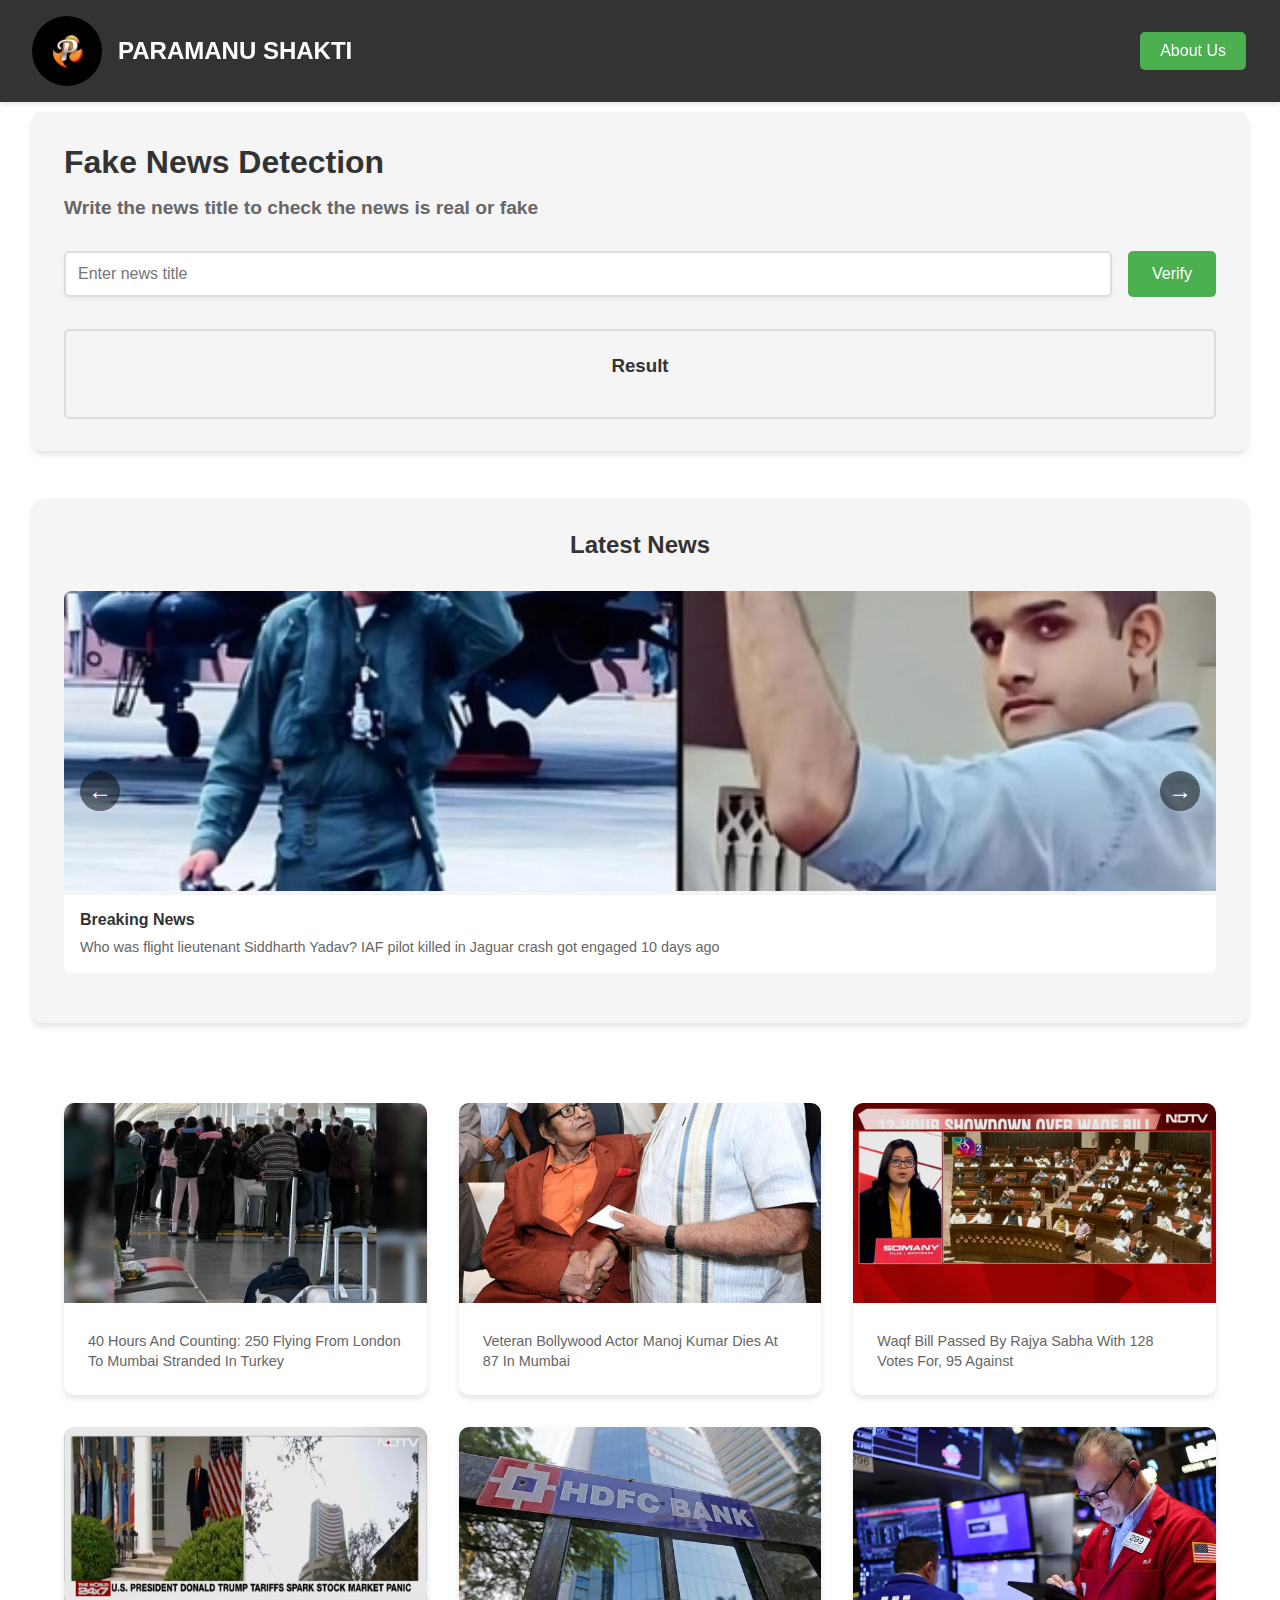
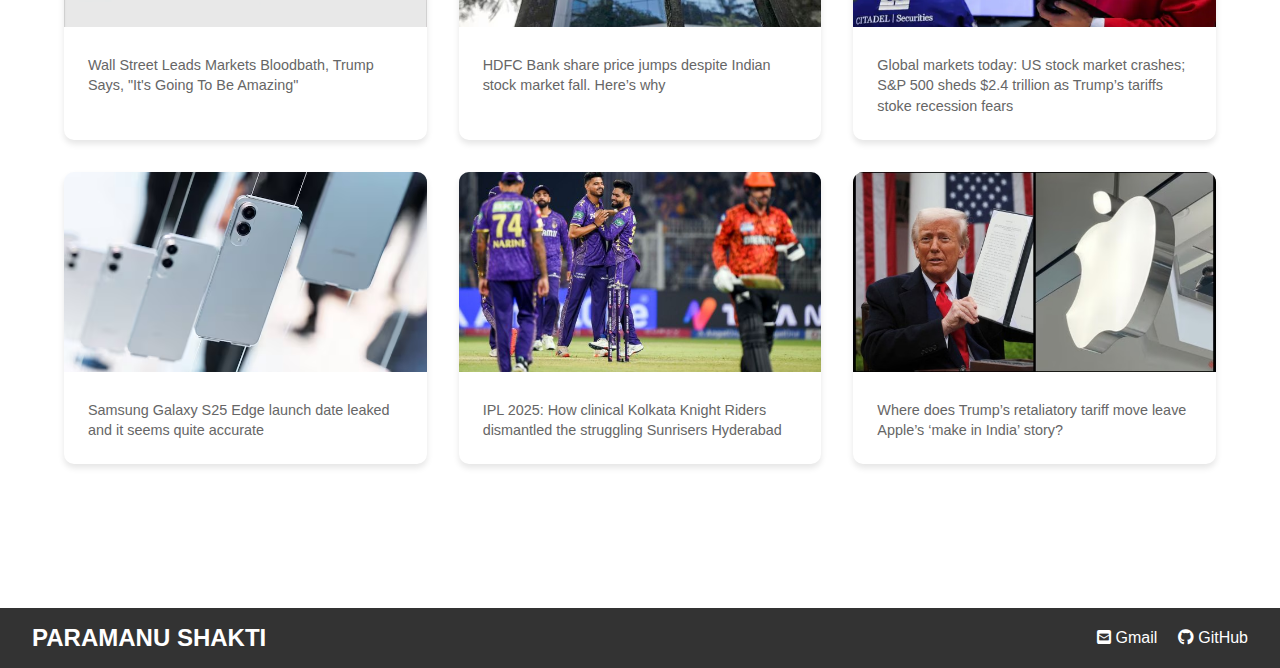
<file: Hakethon SIT/index.html>
<!DOCTYPE html>
<html lang="en">
<head>
    <meta charset="UTF-8">
    <meta name="viewport" content="width=device-width, initial-scale=1.0">
    <title>Fake News Detection</title>
    <link rel="stylesheet" href="https://cdnjs.cloudflare.com/ajax/libs/font-awesome/6.7.2/css/all.min.css">
    <link rel="stylesheet" href="style.css">
    <script defer src="script.js"></script>
</head>
<body>
    <header>
        <div class="header-left">
            <div class="logo">
                <img src="logo1.png" alt="Parmanu Sakti Logo" style="width: 100%; height: 100%; object-fit: cover; border-radius: 50%;">
            </div>
            <div class="title">PARAMANU SHAKTI</div>
        </div>
        <a href="about.html" class="about-btn">About Us</a>
    </header>

    <main>
        <div class="detection-section">
            <h1>Fake News Detection</h1>
            <h2>Write the news title to check the news is real or fake</h2>
            <div class="input-group">
                <input type="text" placeholder="Enter news title" id="news-title" required>
                <button class="verify-btn">Verify</button>
            </div>
            <div class="result-section">
                <h3>Result</h3>
                <div id="result"></div>
            </div>
        </div>


        <div class="news-section">
            <h3>Latest News</h3>
            <div class="slider-container">
                <div class="slider-buttons">
                    <button class="slider-btn" onclick="prevSlide()">←</button>
                    <button class="slider-btn" onclick="nextSlide()">→</button>
                </div>
                <div class="slider">
                    <div class="slide">
                        <a href="https://www.hindustantimes.com/india-news/who-was-flight-lieutenant-siddharth-yadav-iaf-pilot-killed-in-jaguar-crash-got-engaged-10-days-ago-101743740863179.html"><img src="./News-images/top1news.jpg" alt="News 1">
                        <div class="slide-description">
                            <h4>Breaking News</h4>
                            <p>Who was flight lieutenant Siddharth Yadav? IAF pilot killed in Jaguar crash got engaged 10 days ago</p></a>
                        </div>
                    </div>
                    <div class="slide">
                        <a href="https://www.hindustantimes.com/business/your-favourite-iphone-model-could-get-costlier-by-43-because-of-donald-trumps-liberation-day-tariffs-101743728887344.html">
                        <img src="./News-images/top2news.jpg" alt="News 2">
                        <div class="slide-description">
                            <h4>Breaking News</h4>
                            <p>Your favourite Apple iPhones could get costlier by 43% due to Trump's 'Liberation Day' tariffs | Check details</p></a>
                        
                        </div>
                    </div>
                    <div class="slide">
                        <a href="https://www.hindustantimes.com/trending/passenger-bites-flight-attendant-during-heated-dispute-over-body-odour-delaying-flight-by-two-hours-101743747137348.html">
                        <img src="./News-images/top3news.jpg" alt="News 3">
                        <div class="slide-description">
                            <h4>Breaking News</h4>
                            <p>Passenger bites flight attendant during heated dispute over body odour, delaying flight by two hours</p></a>
                        </div>
                    </div>
                </div>
            </div>
        </div>


        <div class="news-grid">
            <a href="https://www.ndtv.com/world-news/virgin-atlantic-39-hours-and-counting-250-flying-from-london-to-mumbai-stranded-in-turkey-8083225" class="news-card">
                <img src="./News-images/1stnews.webp" alt="News 4">
                <div class="news-card-content">
                    <!-- <h4>Featured News 1</h4> -->
                    <p>40 Hours And Counting: 250 Flying From London To Mumbai Stranded In Turkey</p>
                </div>
            </a>
            <a href="https://www.ndtv.com/india-news/veteran-actor-manoj-kumar-known-for-roles-in-purab-aur-paschim-kranti-dies-at-87-in-mumbai-8082750" class="news-card">
                <img src="./News-images/2ndnews.jpeg" alt="News 5">
                <div class="news-card-content">
                    <!-- <h4>Featured News 2</h4> -->
                    <p>Veteran Bollywood Actor Manoj Kumar Dies At 87 In Mumbai</p>
                </div>
            </a>
            <a href="https://www.ndtv.com/india-news/waqf-amendment-bill-passed-by-rajya-sabha-with-128-votes-for-95-against-day-after-lok-sabha-cleared-it-8081809" class="news-card">
                <img src="./News-images/3rdnews.png" alt="News 6">
                <div class="news-card-content">
                    <!-- <h4>Featured News 3</h4> -->
                    <p>Waqf Bill Passed By Rajya Sabha With 128 Votes For, 95 Against</p>
                </div>
            </a>
            <a href="https://www.ndtv.com/world-news/wall-street-leads-markets-bloodbath-trump-says-its-going-to-be-amazing-8082648" class="news-card">
                <img src="./News-images/4thnews.png" alt="News 7">
                <div class="news-card-content">
                    <!-- <h4>Featured News 4</h4> -->
                    <p>Wall Street Leads Markets Bloodbath, Trump Says, "It's Going To Be Amazing"</p>
                </div>
            </a>
            <a href="https://www.livemint.com/market/stock-market-news/hdfc-bank-share-price-jumps-despite-indian-stock-market-fall-heres-why-11743739070414.html" class="news-card">
                <img src="./News-images/5thnews.avif" alt="News 8">
                <div class="news-card-content">
                    <!-- <h4>Featured News 5</h4> -->
                    <p>HDFC Bank share price jumps despite Indian stock market fall. Here’s why</p>
                </div>
            </a>
            <a href="https://www.livemint.com/market/stock-market-news/global-markets-today-us-stock-market-slumps-s-p-500-sheds-2-4-trillion-as-trumps-tariffs-raise-recession-fears-11743728054031.html" class="news-card">
                <img src="./News-images/6thnews.webp" alt="News 9">
                <div class="news-card-content">
                    <!-- <h4>Featured News 6</h4> -->
                    <p>Global markets today: US stock market crashes; S&P 500 sheds $2.4 trillion as Trump’s tariffs stoke recession fears</p>
                </div>
            </a>
            <a href="https://www.indiatoday.in/technology/news/story/samsung-galaxy-s25-edge-launch-date-leaked-and-it-seems-quite-accurate-2703797-2025-04-04" class="news-card">
                <img src="./News-images/7thnews.avif" alt="News 10">
                <div class="news-card-content">
                    <!-- <h4>Featured News 7</h4> -->
                    <p>Samsung Galaxy S25 Edge launch date leaked and it seems quite accurate</p>
                </div>
            </a>
            <a href="https://indianexpress.com/article/sports/ipl/srh-vs-kkr-eden-gardens-venkatesh-iyer-ajinkya-rahane-vaibhav-arora-9923450/?ref=newlist_hp" class="news-card">
                <img src="./News-images/8thnews.jpg" alt="News 11">
                <div class="news-card-content">
                    <!-- <h4>Featured News 8</h4> -->
                    <p>IPL 2025: How clinical Kolkata Knight Riders dismantled the struggling Sunrisers Hyderabad</p>
                </div>
            </a>
            <a href="https://indianexpress.com/article/business/donald-trump-retaliatory-tariff-apples-india-story-9921623/?ref=newlist_hp" class="news-card">
                <img src="./News-images/9thnews.avif" alt="News 12">
                <div class="news-card-content">
                    <!-- <h4>Featured News 9</h4> -->
                    <p>Where does Trump’s retaliatory tariff move leave Apple’s ‘make in India’ story?</p>
                </div>
            </a>
        </div>
    </main>


    <footer>
        <div class="footer-left">
            <!-- <div class="logo">
                <img src="logo.png" alt="Parmanu Sakti Logo" style="width: 100%; height: 100%; object-fit: cover; border-radius: 50%;">
            </div> -->
            <div class="title">PARAMANU SHAKTI</div>
        </div>
        <div class="footer-right">
            <a href="mailto:contact@paramanusakti.com"> <i class="fa-solid fa-square-envelope"></i> Gmail</a>
            <a href="https://github.com/NotoriousArnav/hv25_t06-parmanu_shakti" target="_blank"><i class="fa-brands fa-github"></i> GitHub</a>
        </div>
    </footer>


    <script>
        let currentSlide = 0;
        const slider = document.querySelector('.slider');
        const slides = document.querySelectorAll('.slide');


        function updateSlider() {
            slider.style.transform = `translateX(-${currentSlide * 100}%)`;
        }


        function nextSlide() {
            currentSlide = (currentSlide + 1) % slides.length;
            updateSlider();
        }


        function prevSlide() {
            currentSlide = (currentSlide - 1 + slides.length) % slides.length;
            updateSlider();
        }


        // Auto slide every 5 seconds
        setInterval(nextSlide, 5000);
    </script>
<script>
    document.addEventListener('DOMContentLoaded', function() {
        const headerLink = document.querySelector('.header-left a');
        const footerLink = document.querySelector('.footer-left a');
       
        [headerLink, footerLink].forEach(link => {
            link.addEventListener('click', function(e) {
                e.preventDefault();
            });
        });
    });
</file>
<file: Hakethon SIT/style.css>
* {
    margin: 0;
    padding: 0;
    box-sizing: border-box;
    font-family: Arial, sans-serif;
}


header {
    position: fixed;
    top: 0;
    width: 100%;
    background: #333 ;
    padding: 1rem 2rem;
    display: flex;
    justify-content: space-between;
    align-items: center;
    box-shadow: 0 2px 5px rgba(0,0,0,0.1);
    z-index: 1000;
}


.header-left {
    display: flex;
    align-items: center;
    gap: 1rem;
}


.logo {
    width: 70px;
    height: 70px;
    background: black;
    border-radius: 90%;
    display: flex;
    align-items: center;
    justify-content: center;
    color: white;
    font-weight: bold;
}


.title {
    font-size: 1.5rem;
    font-weight: bold;
    color: white;
}


.about-btn {
    background: #4CAF50;
    color: white;
    padding: 10px 20px;
    border-radius: 5px;
    text-decoration: none;
    margin-right: 2px;
    transition: all 0.3s ease;
}


.about-btn:hover {
    background: #45a049;
    transform: translateY(-2px);
}


main {
    margin-top: 80px;
   
    padding: 2rem;
    display: flex;
    flex-direction: column;
    align-items: center;
}


.detection-section {
    width: 100%;
    max-width: 1250px;
    text-align: left;
    padding: 2rem;
    background: #f5f5f5;
    border-radius: 10px;
    box-shadow: 0 4px 6px rgba(0,0,0,0.1);
}


h1 {
    font-size: 2rem;
    margin-bottom: 1rem;
    color: #333;
}


h2 {
    font-size: 1.2rem;
    color: #666;
    margin-bottom: 2rem;
}


.input-group {
    display: flex;
    gap: 1rem;
    margin-bottom: 2rem;
}


input[type="text"] {
    flex: 1;
    padding: 12px;
    border: 2px solid #ddd;
    border-radius: 5px;
    font-size: 1rem;
    box-shadow: 0 2px 4px rgba(0,0,0,0.05);
}


.verify-btn {
    background: #4CAF50;
    color: white;
    border: none;
    padding: 12px 24px;
    border-radius: 5px;
    cursor: pointer;
    font-size: 1rem;
    transition: all 0.3s ease;
}


.verify-btn:hover {
    background: #45a049;
}


.result-section {
    border: 2px solid #ddd;
    padding: 1.5rem;
    border-radius: 5px;
    margin-top: 2rem;
}


.result-section h3 {
    text-align: center;
    color: #333;
    margin-bottom: 1rem;
}


.news-section {
    width: 100%;
    max-width: 1250px;
    margin-top: 3rem;
    background: #f5f5f5;
    border-radius: 10px;
    padding: 2rem;
    box-shadow: 0 4px 6px rgba(0,0,0,0.1);
}


.news-section h3 {
    text-align: center;
    color: #333;
    margin-bottom: 2rem;
    font-size: 1.5rem;
}

a {
    text-transform: none;
    text-decoration: none;
}


.slider-container {
    position: relative;
    overflow: hidden;
    border-radius: 8px;
    height: 400px;
    
}


.slider {
    display: flex;
    transition: transform 0.5s ease;
    height: 580px;
}


.slide {
    min-width: 100%;
    position: relative;
}

.slide img {
    height: 80%;
}

.slide img {
    width: 100%;
    height: 300px;
    object-fit: cover;
}


.slide-description {
    padding: 1rem;
    background: white;
    border-radius: 0 0 8px 8px;
}


.slide-description h4 {
    color: #333;
    margin-bottom: 0.5rem;
}


.slide-description p {
    color: #666;
    font-size: 0.9rem;
    line-height: 1.4;
}


.slider-buttons {
    position: absolute;
    top: 50%;
    transform: translateY(-50%);
    width: 100%;
    display: flex;
    justify-content: space-between;
    padding: 0 1rem;
    z-index: 1;
}


.slider-btn {
    background: rgba(0, 0, 0, 0.5);
    color: white;
    border: none;
    width: 40px;
    height: 40px;
    border-radius: 50%;
    cursor: pointer;
    display: flex;
    align-items: center;
    justify-content: center;
    font-size: 1.5rem;
    transition: background 0.3s ease;
}


.slider-btn:hover {
    background: rgba(0, 0, 0, 0.7);
}


footer {
    width: 100%;
    background: #333;
    color: white;
    padding: 1rem 2rem;
    display: flex;
    justify-content: space-between;
    align-items: center;
    margin-top: 2rem;
}


.news-grid {
    margin: 3rem auto;
    max-width: 1250px;
    display: grid;
    grid-template-columns: repeat(3, 1fr);
    gap: 2rem;
    padding: 2rem;
}


.news-card {
    background: white;
    border-radius: 10px;
    overflow: hidden;
    box-shadow: 0 4px 6px rgba(0,0,0,0.1);
    transition: transform 0.3s ease, box-shadow 0.3s ease;
    text-decoration: none;
    color: inherit;
}


.news-card:hover {
    transform: translateY(-5px);
    box-shadow: 0 6px 12px rgba(0,0,0,0.15);
}


.news-card img {
    width: 100%;
    height: 200px;
    object-fit: cover;
}


.news-card-content {
    padding: 1.5rem;
}


.news-card h4 {
    margin-bottom: 0.5rem;
    color: #333;
}


.news-card p {
    color: #666;
    font-size: 0.9rem;
    line-height: 1.4;
}


.footer-left {
    display: flex;
    align-items: center;
    gap: 1rem;
}


.footer-right a {
    color: white;
    text-decoration: none;
    margin-left: 1rem;
    transition: color 0.3s ease;
}


.footer-right a:hover {
    color: #4CAF50;
}
</file>
